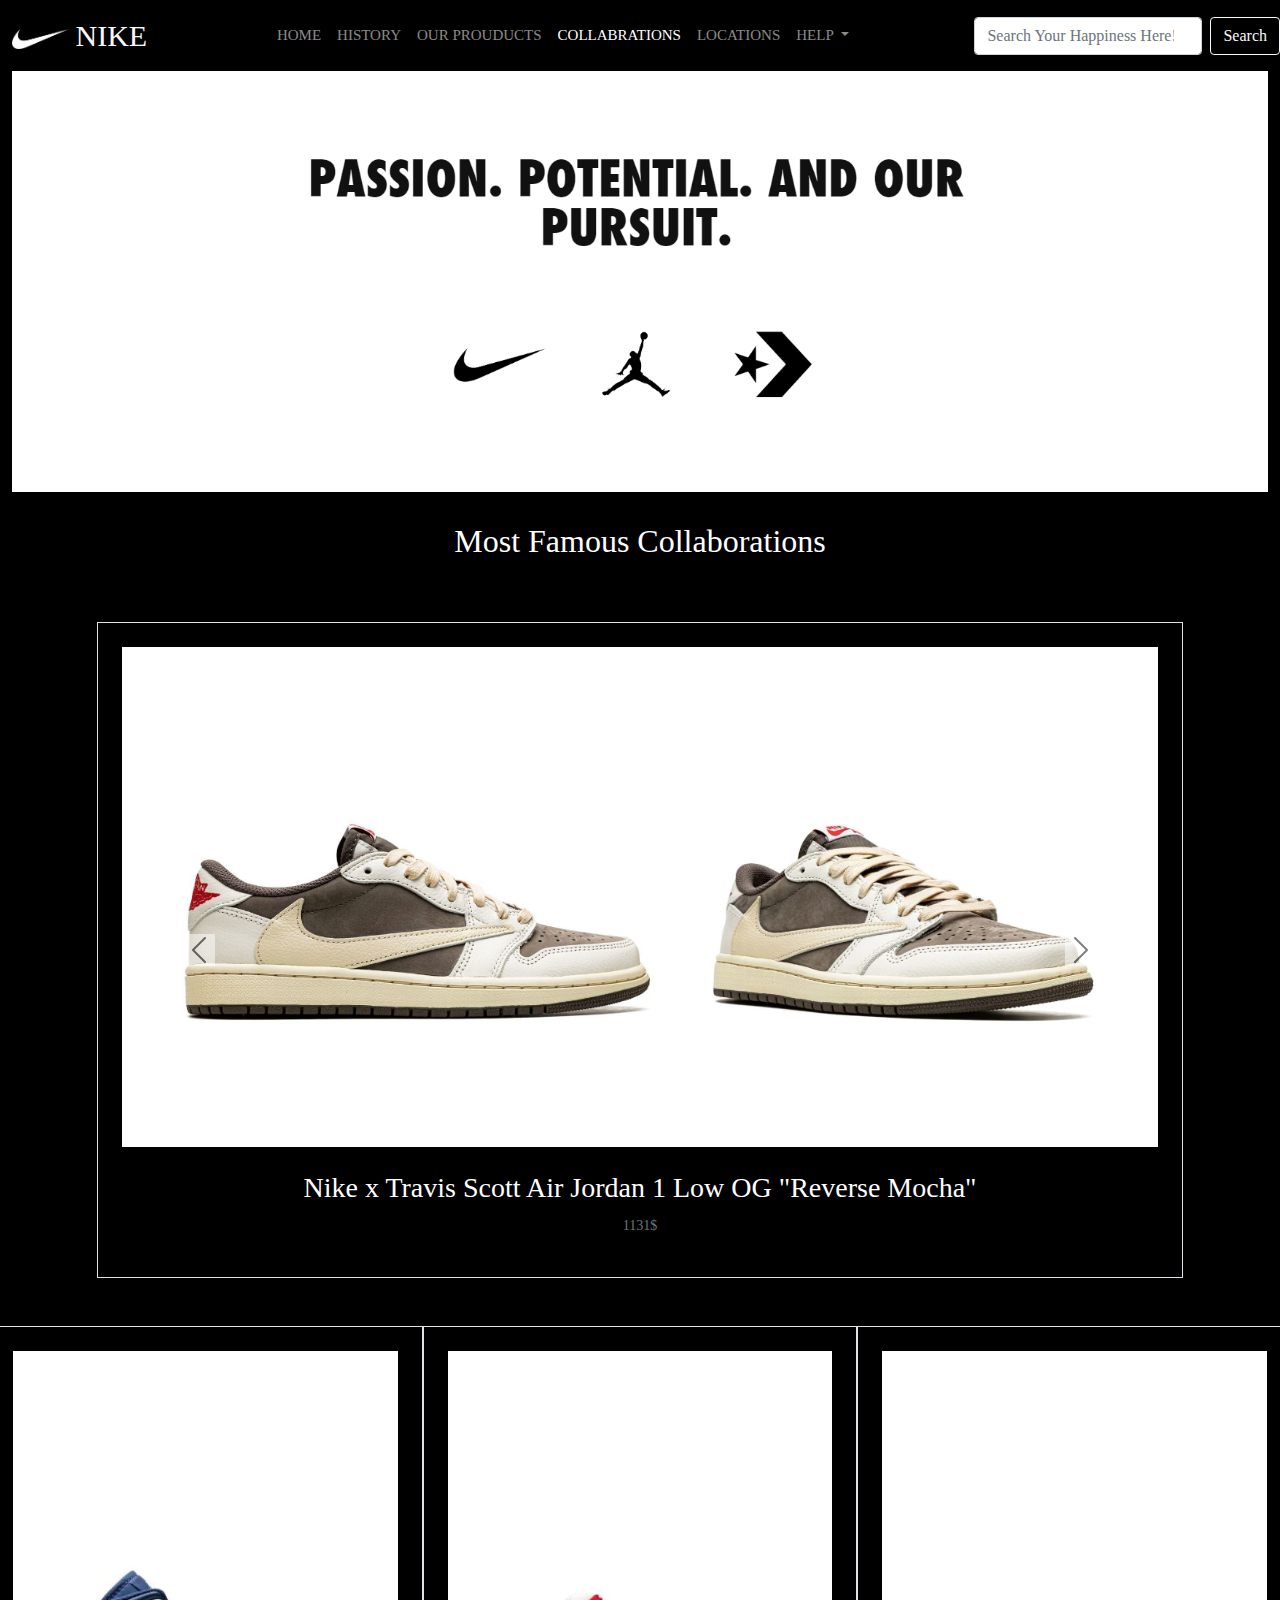
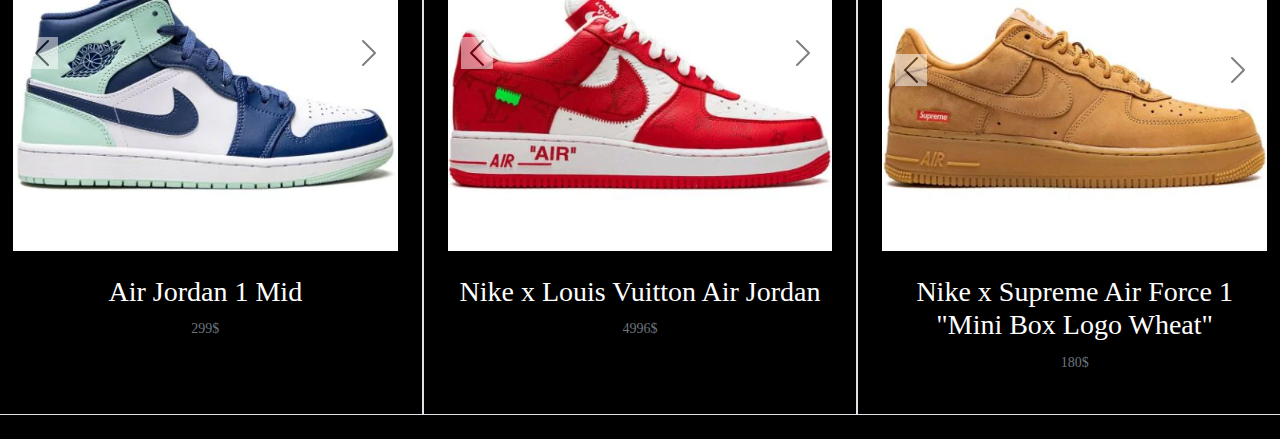
<file: collab.html>
<!doctype html>
<html lang="en">
<head>
  <!-- Required meta tags -->
  <meta charset="utf-8">
  <meta name="viewport" content="width=device-width, initial-scale=1">

  <!-- Bootstrap CSS -->
  <link href="CSS/bootstrap.min.css" rel="stylesheet">
  <link rel="stylesheet" type="text/css" href="CSS/style.css">

  <title>Just Do It</title>
  
</head>
<body>
  <!-- nav bar -->
  <nav class="navbar navbar-expand-lg navbar-dark bg-black">
    <div class="container-fluid">
      <a class="navbar-brand" href="#">
        <img
        id="MDB-logo"
        src="IMG/nike1.png"
        alt="MDB Logo"
        draggable="false"
        height="20"/>
        <span class="text-light">Nike</span></a>
      <button class="navbar-toggler" type="button" data-bs-toggle="collapse" data-bs-target="#navbarSupportedContent" aria-controls="navbarSupportedContent" aria-expanded="false" aria-label="Toggle navigation">
        <span class="navbar-toggler-icon"></span>
      </button>
      <div class="collapse navbar-collapse justify-content-center" id="navbarSupportedContent">
        <ul class="navbar-nav  mb-2 mb-lg-0">
          <li class="nav-item">
            <a class="nav-link " aria-current="page" href="index.html">Home</a>
          </li>
          <li class="nav-item">
            <a class="nav-link" href="history.html">History</a>
          </li>
          <li class="nav-item">
            <a class="nav-link" href="products.html">Our Prouducts</a>
          </li>
          <li class="nav-item">
            <a class="nav-link active" href="collab.html">Collabrations</a>
          </li>
          <li class="nav-item">
            <a class="nav-link" href="locations.html">Locations</a>
          </li>
          <li class="nav-item dropdown">
            <a class="nav-link dropdown-toggle" href="#" id="navbarDropdown" role="button" data-bs-toggle="dropdown" aria-expanded="false">
              Help
            </a>
            <ul class="dropdown-menu" aria-labelledby="navbarDropdown">
              <li><a class="dropdown-item" href="#">Order Status</a></li>
              <li><a class="dropdown-item" href="#">Shipping Delivery</a></li>
              <li><a class="dropdown-item" href="#">Size Chart</a></li>
              <li><a class="dropdown-item" href="#">Terms Of Use</a></li>
              <li><a class="dropdown-item" href="#">Contact Us</a></li>
              <li><a class="dropdown-item" href="#">Feedback Us</a></li>
            </ul>
          </li>
        </ul>
      </div>
    </div>
    <form>
    <div class="collapse navbar-collapse" >
      <ul class="navbar-nav ms-auto mb-2 mb-lg-0">
          <input class="form-control rounded me-2" type="search" placeholder="Search Your Happiness Here!" aria-label="Search" style="min-width: 228px;">
          <button class="btn btn-outline-light" type="submit">Search</button>
      </ul>
    </div>
    </form>
  </nav>
   <!-- nav bar -->
   <!-- image -->
   <div class="container-fluid">
     <img src="IMG/collab.png" class="img-fluid">
   </div>
   <!-- image -->
   <div class="row"style="padding: 30px;" >
   <h2 class="text-center">Most Famous Collaborations</h2>
   </div>
   <!-- slide -->
            <div class="row">
              <div class="col-md-10 mt-4 mb-4 m-auto border p-4">
            <div class="carousel carousel-dark slide" data-bs-ride="carousel">
            <div class="carousel-inner">
              <div class="carousel-item active">
                <img src="IMG/ts1.png" class="d-block w-100 size" alt="...">
                <h3 class="text-center mt-4 ">Nike x Travis Scott Air Jordan 1 Low OG "Reverse Mocha"</h3>
                 <p class="text-center"><small class="text-muted">1131$</small></p>
              </div>
              <div class="carousel-item">
                <img src="IMG/ts3.png" class="d-block w-100 size" alt="...">
                <h3 class="text-center mt-4 ">Nike x Travis Scott SB Dunk low-top</h3>
                 <p class="text-center"><small class="text-muted">1669$</small></p>
              </div>
              <div class="carousel-item">
                <img src="IMG/ts2.png" class="d-block w-100 size" alt="...">
                <h3 class="text-center mt-4 ">Nike x Air Jordan 1 High OG TS SP Travis Scott</h3>
                 <p class="text-center"><small class="text-muted">1628$</small></p>
              </div>
            </div>
            <button class="carousel-control-prev" type="button" data-bs-target="#carouselExampleControls" data-bs-slide="prev">
              <span class="carousel-control-prev-icon" aria-hidden="true"></span>
              <span class="visually-hidden">Previous</span>
            </button>
            <button class="carousel-control-next" type="button" data-bs-target="#carouselExampleControls" data-bs-slide="next">
              <span class="carousel-control-next-icon" aria-hidden="true"></span>
              <span class="visually-hidden">Next</span>
            </button>
          </div>
        </div>
      </div>
          <!-- slide -->
           <div class="row">
              <div class="col-md-4 mt-4 mb-4 m-auto border p-4">
            <div  class="carousel carousel-dark slide" data-bs-ride="carousel">
            <div class="carousel-inner">
              <div class="carousel-item active">
                <img src="IMG/jd1.webp" class="d-block w-100 size" alt="...">
                <h3 class="text-center mt-4 ">Air Jordan 1 Mid</h3>
                <p class="text-center"><small class="text-muted">299$</small></p>
              </div>
              <div class="carousel-item">
                <img src="IMG/jd3.webp" class="d-block w-100 size" alt="...">
                <h3 class="text-center mt-4 ">Air Jordan 3 Retro</h3>
                 <p class="text-center"><small class="text-muted">249$</small></p>
              </div>
              <div class="carousel-item">
                <img src="IMG/jd2.webp" class="d-block w-100 size" alt="...">
                <h3 class="text-center mt-4 ">Air Jordan 1 Retro High OG "Chicago Lost & Found"</h3>
                 <p class="text-center"><small class="text-muted">442$</small></p>
              </div>
            </div>
            <button class="carousel-control-prev" type="button" data-bs-target="#carouselExampleControls" data-bs-slide="prev">
              <span class="carousel-control-prev-icon" aria-hidden="true"></span>
              <span class="visually-hidden">Previous</span>
            </button>
            <button class="carousel-control-next" type="button" data-bs-target="#carouselExampleControls" data-bs-slide="next">
              <span class="carousel-control-next-icon" aria-hidden="true"></span>
              <span class="visually-hidden">Next</span>
            </button>
          </div>
        </div>
        <div class="col-md-4 mt-4 mb-4 m-auto border p-4">
            <div  class="carousel carousel-dark slide" data-bs-ride="carousel">
            <div class="carousel-inner">
              <div class="carousel-item active">
                <img src="IMG/lv1.webp" class="d-block w-100 size" alt="...">
                <h3 class="text-center mt-4 ">Nike x Louis Vuitton Air Jordan</h3>
                 <p class="text-center"><small class="text-muted">4996$</small></p>
              </div>
              <div class="carousel-item">
                <img src="IMG/lv2.webp" class="d-block w-100 size" alt="...">
                <h3 class="text-center mt-4 ">Nike x Louis Vuitton Air Jordan</h3>
                 <p class="text-center"><small class="text-muted">3997$</small></p>
              </div>
              <div class="carousel-item">
                <img src="IMG/lv3.webp" class="d-block w-100 size" alt="...">
                <h3 class="text-center mt-4 ">Nike x Louis Vuitton Air Jordan</h3>
                 <p class="text-center"><small class="text-muted">3499$</small></p>
              </div>
            </div>
            <button class="carousel-control-prev" type="button" data-bs-target="#carouselExampleControls" data-bs-slide="prev">
              <span class="carousel-control-prev-icon" aria-hidden="true"></span>
              <span class="visually-hidden">Previous</span>
            </button>
            <button class="carousel-control-next" type="button" data-bs-target="#carouselExampleControls" data-bs-slide="next">
              <span class="carousel-control-next-icon" aria-hidden="true"></span>
              <span class="visually-hidden">Next</span>
            </button>
          </div>
        </div>
        <div class="col-md-4 mt-4 mb-4 m-auto border p-4">
            <div id="carouselExampleControls" class="carousel carousel-dark slide" data-bs-ride="carousel">
            <div class="carousel-inner">
              <div class="carousel-item active">
                <img src="IMG/s2.webp" class="d-block w-100 size" alt="...">
                <h3 class="text-center mt-4 ">Nike x Supreme Air Force 1 "Mini Box Logo Wheat"</h3>
                 <p class="text-center"><small class="text-muted">180$</small></p>
              </div>
              <div class="carousel-item">
                <img src="IMG/s1.webp" class="d-block w-100 size" alt="...">
                <h3 class="text-center mt-4 ">Nike x Supreme Air Force 1 "Mini Box Logo White"</h3>
                 <p class="text-center"><small class="text-muted">148$</small></p>
              </div>
              <div class="carousel-item">
                <img src="IMG/s3.webp" class="d-block w-100 size" alt="...">
                <h3 class="text-center mt-4 ">Nike x Supreme Air Force 1 "Mini Box Logo Black"</h3>
                 <p class="text-center"><small class="text-muted">140$</small></p>
              </div>
            </div>
            <button class="carousel-control-prev" type="button" data-bs-target="#carouselExampleControls" data-bs-slide="prev">
              <span class="carousel-control-prev-icon" aria-hidden="true"></span>
              <span class="visually-hidden">Previous</span>
            </button>
            <button class="carousel-control-next" type="button" data-bs-target="#carouselExampleControls" data-bs-slide="next">
              <span class="carousel-control-next-icon" aria-hidden="true"></span>
              <span class="visually-hidden">Next</span>
            </button>
          </div>
        </div>
      </div>
      <!-- slide -->
  <!-- Bootstrap JS -->
  <script src="JS/bootstrap.bundle.min.js"></script>   
</body>
</html>
</file>
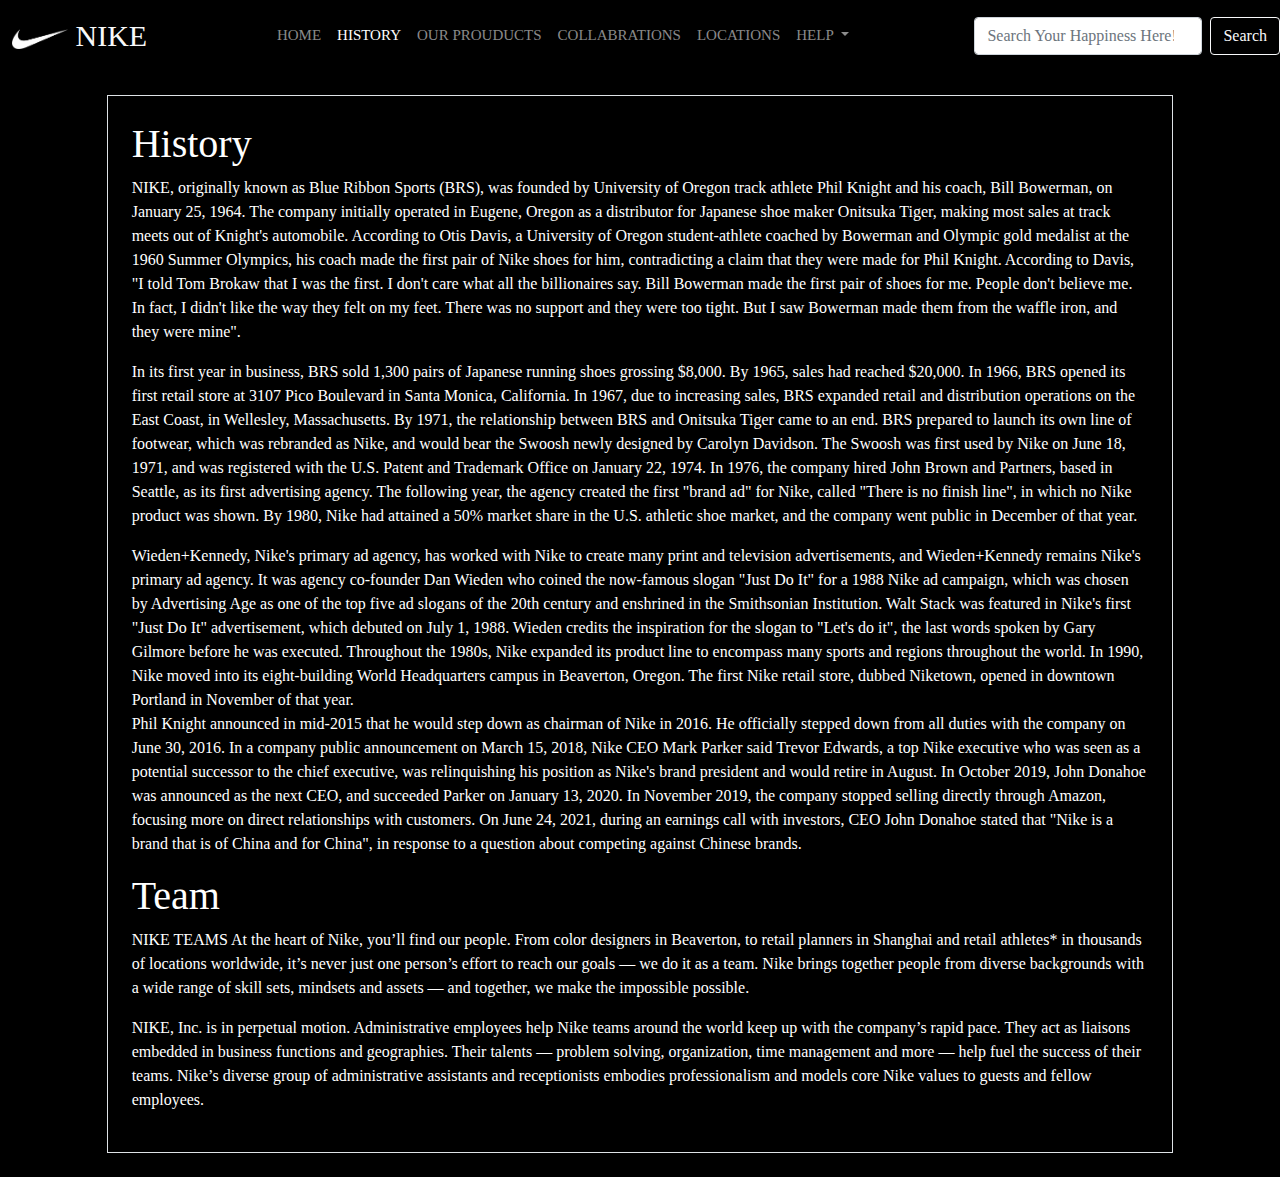
<file: history.html>
<!doctype html>
<html lang="en">
<head>
  <!-- Required meta tags -->
  <meta charset="utf-8">
  <meta name="viewport" content="width=device-width, initial-scale=1">

  <!-- Bootstrap CSS -->
  <link href="CSS/bootstrap.min.css" rel="stylesheet">
  <link rel="stylesheet" type="text/css" href="CSS/style.css">

  <title>Just Do It</title>
  
</head>
<body>
  <!-- nav bar -->
  <nav class="navbar navbar-expand-lg navbar-dark bg-black">
    <div class="container-fluid">
      <a class="navbar-brand" href="#">
        <img
        id="MDB-logo"
        src="IMG/nike1.png"
        alt="MDB Logo"
        draggable="false"
        height="20"/>
        <span class="text-light">Nike</span></a>
      <button class="navbar-toggler" type="button" data-bs-toggle="collapse" data-bs-target="#navbarSupportedContent" aria-controls="navbarSupportedContent" aria-expanded="false" aria-label="Toggle navigation">
        <span class="navbar-toggler-icon"></span>
      </button>
      <div class="collapse navbar-collapse justify-content-center" id="navbarSupportedContent">
        <ul class="navbar-nav  mb-2 mb-lg-0">
          <li class="nav-item">
            <a class="nav-link " aria-current="page" href="index.html">Home</a>
          </li>
          <li class="nav-item">
            <a class="nav-link active" href="history.html">History</a>
          </li>
          <li class="nav-item">
            <a class="nav-link" href="products.html">Our Prouducts</a>
          </li>
          <li class="nav-item">
            <a class="nav-link" href="collab.html">Collabrations</a>
          </li>
          <li class="nav-item">
            <a class="nav-link" href="locations.html">Locations</a>
          </li>
          <li class="nav-item dropdown">
            <a class="nav-link dropdown-toggle" href="#" id="navbarDropdown" role="button" data-bs-toggle="dropdown" aria-expanded="false">
              Help
            </a>
            <ul class="dropdown-menu" aria-labelledby="navbarDropdown">
              <li><a class="dropdown-item" href="#">Order Status</a></li>
              <li><a class="dropdown-item" href="#">Shipping Delivery</a></li>
              <li><a class="dropdown-item" href="#">Size Chart</a></li>
              <li><a class="dropdown-item" href="#">Terms Of Use</a></li>
              <li><a class="dropdown-item" href="#">Contact Us</a></li>
              <li><a class="dropdown-item" href="#">Feedback Us</a></li>
            </ul>
          </li>
        </ul>
      </div>
    </div>
   <form>
    <div class="collapse navbar-collapse" >
      <ul class="navbar-nav ms-auto mb-2 mb-lg-0">
          <input class="form-control rounded me-2" type="search" placeholder="Search Your Happiness Here!" aria-label="Search" style="min-width: 228px;">
          <button class="btn btn-outline-light" type="submit">Search</button>
      </ul>
    </div>
    </form>
  </nav>
   <!-- nav bar -->
  <div class="container-fluid">
            <!-- row -->
            <div class="row">
              <!-- col -->
              <div class="col-md-10 mt-4 mb-4 m-auto border p-4">
                  <h1>History</h1>
                  <p>NIKE, originally known as Blue Ribbon Sports (BRS), was founded by University of Oregon track athlete Phil Knight and his coach, Bill Bowerman, on January 25, 1964. The company initially operated in Eugene, Oregon as a distributor for Japanese shoe maker Onitsuka Tiger, making most sales at track meets out of Knight's automobile.
                  According to Otis Davis, a University of Oregon student-athlete coached by Bowerman and Olympic gold medalist at the 1960 Summer Olympics, his coach made the first pair of Nike shoes for him, contradicting a claim that they were made for Phil Knight. According to Davis, "I told Tom Brokaw that I was the first. I don't care what all the billionaires say. Bill Bowerman made the first pair of shoes for me. People don't believe me. In fact, I didn't like the way they felt on my feet. There was no support and they were too tight. But I saw Bowerman made them from the waffle iron, and they were mine".
                  <p>
                  In its first year in business, BRS sold 1,300 pairs of Japanese running shoes grossing $8,000. By 1965, sales had reached $20,000. In 1966, BRS opened its first retail store at 3107 Pico Boulevard in Santa Monica, California. In 1967, due to increasing sales, BRS expanded retail and distribution operations on the East Coast, in Wellesley, Massachusetts.
                  By 1971, the relationship between BRS and Onitsuka Tiger came to an end. BRS prepared to launch its own line of footwear, which was rebranded as Nike, and would bear the Swoosh newly designed by Carolyn Davidson. The Swoosh was first used by Nike on June 18, 1971, and was registered with the U.S. Patent and Trademark Office on January 22, 1974.
                  In 1976, the company hired John Brown and Partners, based in Seattle, as its first advertising agency. The following year, the agency created the first "brand ad" for Nike, called "There is no finish line", in which no Nike product was shown. By 1980, Nike had attained a 50% market share in the U.S. athletic shoe market, and the company went public in December of that year.
                  </p>
                  Wieden+Kennedy, Nike's primary ad agency, has worked with Nike to create many print and television advertisements, and Wieden+Kennedy remains Nike's primary ad agency. It was agency co-founder Dan Wieden who coined the now-famous slogan "Just Do It" for a 1988 Nike ad campaign, which was chosen by Advertising Age as one of the top five ad slogans of the 20th century and enshrined in the Smithsonian Institution. Walt Stack was featured in Nike's first "Just Do It" advertisement, which debuted on July 1, 1988. Wieden credits the inspiration for the slogan to "Let's do it", the last words spoken by Gary Gilmore before he was executed.
                  Throughout the 1980s, Nike expanded its product line to encompass many sports and regions throughout the world. In 1990, Nike moved into its eight-building World Headquarters campus in Beaverton, Oregon. The first Nike retail store, dubbed Niketown, opened in downtown Portland in November of that year.
                  <br>
                  Phil Knight announced in mid-2015 that he would step down as chairman of Nike in 2016. He officially stepped down from all duties with the company on June 30, 2016.
                  In a company public announcement on March 15, 2018, Nike CEO Mark Parker said Trevor Edwards, a top Nike executive who was seen as a potential successor to the chief executive, was relinquishing his position as Nike's brand president and would retire in August.
                  In October 2019, John Donahoe was announced as the next CEO, and succeeded Parker on January 13, 2020. In November 2019, the company stopped selling directly through Amazon, focusing more on direct relationships with customers.
                  On June 24, 2021, during an earnings call with investors, CEO John Donahoe stated that "Nike is a brand that is of China and for China", in response to a question about competing against Chinese brands. </p>
                  <h1>Team</h1>
                  <p>NIKE TEAMS
                  At the heart of Nike, you’ll find our people. From color designers in Beaverton, to retail planners in Shanghai and retail athletes* in thousands of locations worldwide, it’s never just one person’s effort to reach our goals — we do it as a team. Nike brings together people from diverse backgrounds with a wide range of skill sets, mindsets and assets — and together, we make the impossible possible.
                  </p>
                  <p>NIKE, Inc. is in perpetual motion. Administrative employees help Nike teams around the world keep up with the company’s rapid pace. They act as liaisons embedded in business functions and geographies. Their talents — problem solving, organization, time management and more — help fuel the success of their teams. Nike’s diverse group of administrative assistants and receptionists embodies professionalism and models core Nike values to guests and fellow employees.</p>
              </div>
              <!-- col -->
            </div>
            <!-- row -->
          </div>
          <!-- aboutus -->
  <!-- Bootstrap JS -->
  <script src="JS/bootstrap.bundle.min.js"></script>
</body>
</html>
</file>
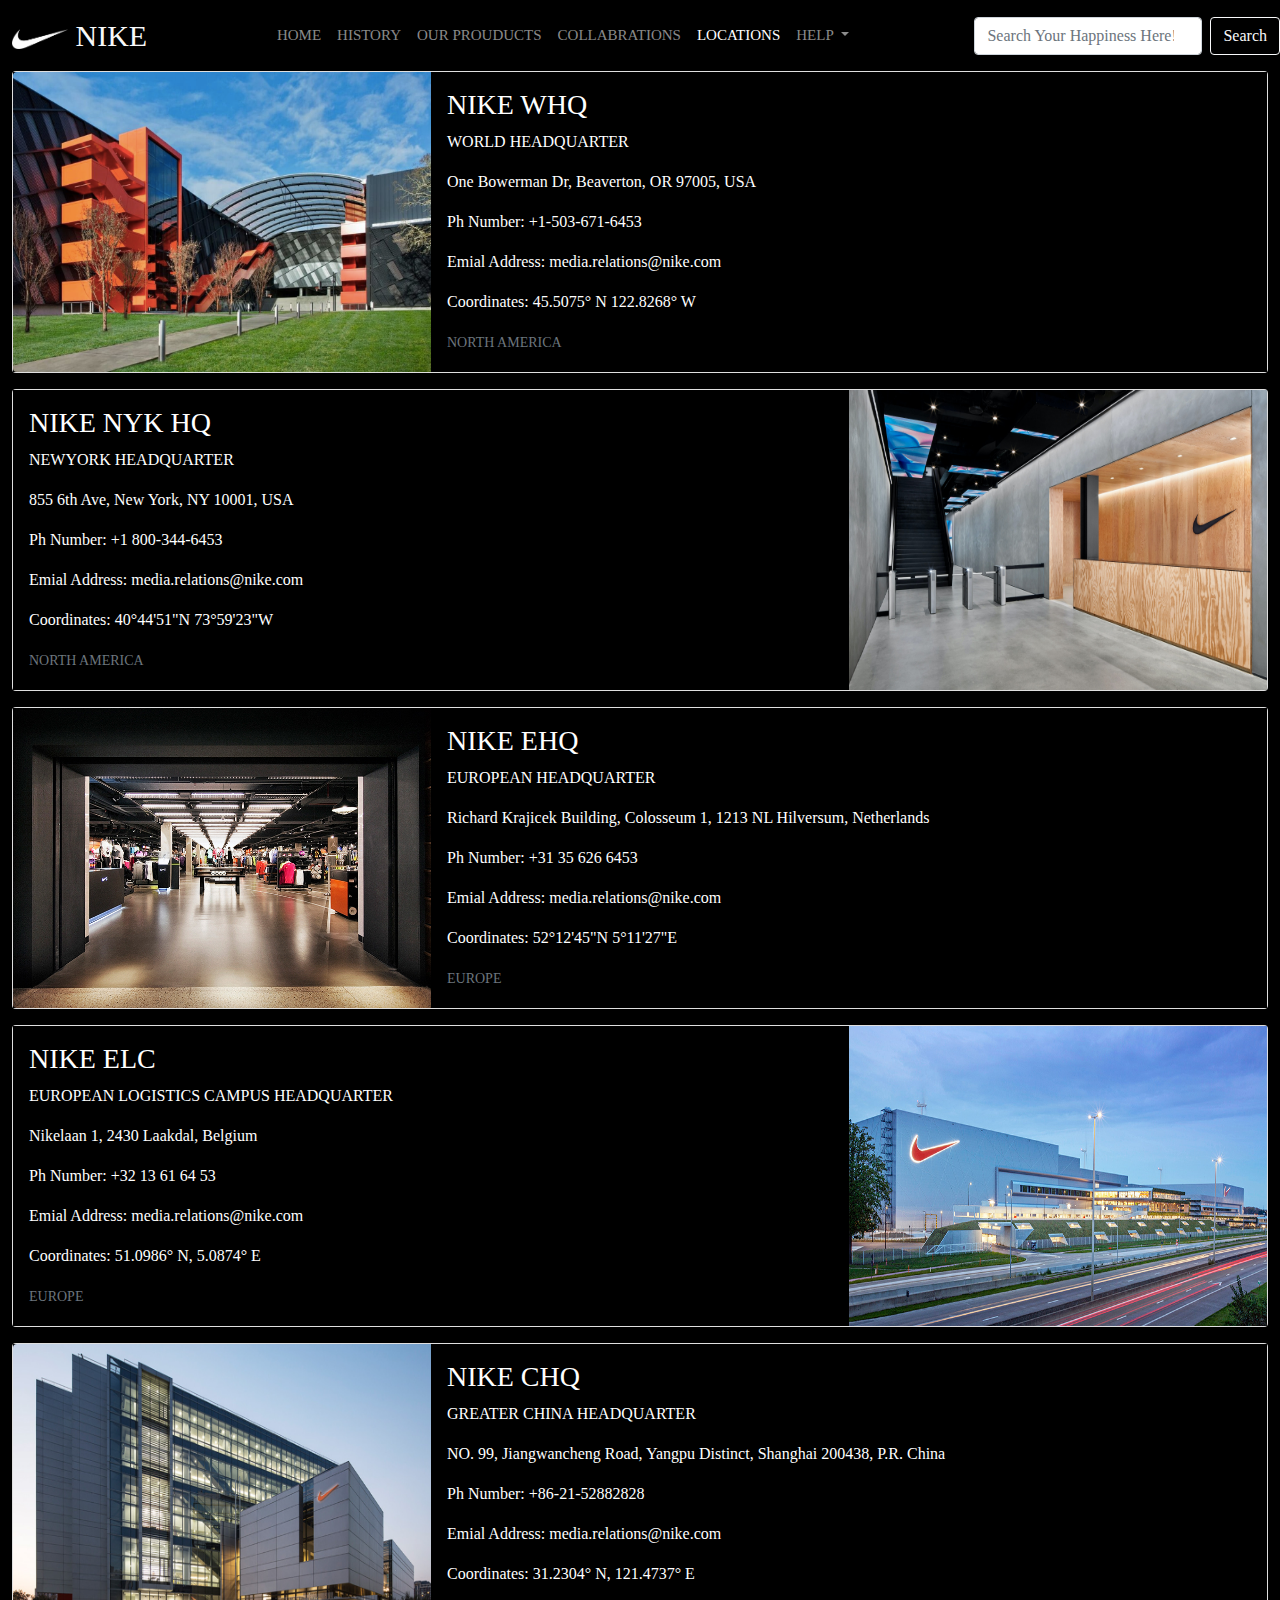
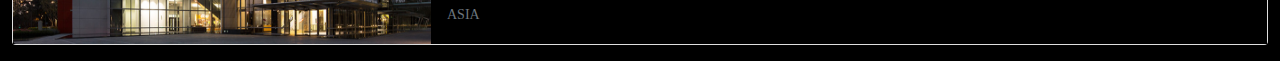
<file: locations.html>
<!doctype html>
<html lang="en">
<head>
  <!-- Required meta tags -->
  <meta charset="utf-8">
  <meta name="viewport" content="width=device-width, initial-scale=1">

  <!-- Bootstrap CSS -->
  <link href="CSS/bootstrap.min.css" rel="stylesheet">
  <link rel="stylesheet" type="text/css" href="CSS/style.css">

  <title>Just Do It</title>
  
</head>
<body>
  <!-- nav bar -->
  <nav class="navbar navbar-expand-lg navbar-dark bg-black">
    <div class="container-fluid">
      <a class="navbar-brand" href="#">
        <img
        id="MDB-logo"
        src="IMG/nike1.png"
        alt="MDB Logo"
        draggable="false"
        height="20"/>
        <span class="text-light">Nike</span></a>
      <button class="navbar-toggler" type="button" data-bs-toggle="collapse" data-bs-target="#navbarSupportedContent" aria-controls="navbarSupportedContent" aria-expanded="false" aria-label="Toggle navigation">
        <span class="navbar-toggler-icon"></span>
      </button>
      <div class="collapse navbar-collapse justify-content-center" id="navbarSupportedContent">
        <ul class="navbar-nav mb-2 mb-lg-0">
          <li class="nav-item">
            <a class="nav-link" aria-current="page" href="index.html">Home</a>
          </li>
          <li class="nav-item">
            <a class="nav-link" href="history.html">History</a>
          </li>
          <li class="nav-item">
            <a class="nav-link" href="products.html">Our Prouducts</a>
          </li>
          <li class="nav-item">
            <a class="nav-link" href="collab.html">Collabrations</a>
          </li>
          <li class="nav-item">
            <a class="nav-link active" href="locations.html">Locations</a>
          </li>
          <li class="nav-item dropdown">
            <a class="nav-link dropdown-toggle" href="#" id="navbarDropdown" role="button" data-bs-toggle="dropdown" aria-expanded="false">
              Help
            </a>
            <ul class="dropdown-menu" aria-labelledby="navbarDropdown">
              <li><a class="dropdown-item" href="#">Order Status</a></li>
              <li><a class="dropdown-item" href="#">Shipping Delivery</a></li>
              <li><a class="dropdown-item" href="#">Size Chart</a></li>
              <li><a class="dropdown-item" href="#">Terms Of Use</a></li>
              <li><a class="dropdown-item" href="#">Contact Us</a></li>
              <li><a class="dropdown-item" href="#">Feedback Us</a></li>
            </ul>
          </li>
        </ul>
      </div>
    </div>
    <form>
    <div class="collapse navbar-collapse" >
      <ul class="navbar-nav ms-auto mb-2 mb-lg-0">
          <input class="form-control rounded me-2" type="search" placeholder="Search Your Happiness Here!" aria-label="Search" style="min-width: 228px;">
          <button class="btn btn-outline-light" type="submit">Search</button>
      </ul>
    </div>
    </form>
  </nav>
   <!-- nav bar -->
   <!-- card -->
   <div class="container-fluid">
    <!-- row -->
     <div class="row-mt-4">
      <!-- col -->
        <div class="card mb-3">
          <div class="row g-0">
            <div class="col-md-4">
              <img src="IMG/Head.jpg" class="img-fluid rounded-start" alt="..." style="height: 300px;">
            </div>
            <div class="col-md-8">
              <div class="card-body">
                <h3 class="card-title">NIKE WHQ</h3>
                <p class="card-text">WORLD HEADQUARTER</p>
                <p class="card-text">One Bowerman Dr, Beaverton, OR 97005, USA</p>
                <p class="card-text">Ph Number: +1-503-671-6453</p>
                <p class="card-text">Emial Address: media.relations@nike.com</p>
                <p class="card-text">Coordinates: 45.5075° N  122.8268° W</p>
                <p class="card-text"><small class="text-muted">NORTH AMERICA</small></p>
              </div>
            </div>
          </div>
        </div>
       <!-- col -->
     </div>
     <!-- row -->
    <!-- row -->
     <div class="row-mt-4">
      <!-- col -->
        <div class="card mb-3">
          <div class="row g-0">
            <div class="col-md-8">
              <div class="card-body">
                <h3 class="card-title">NIKE NYK HQ</h3>
                <p class="card-text">NEWYORK HEADQUARTER</p>
                <p class="card-text">855 6th Ave, New York, NY 10001, USA</p>
                <p class="card-text">Ph Number: +1 800-344-6453</p>
                <p class="card-text">Emial Address: media.relations@nike.com</p>
                <p class="card-text">Coordinates: 40°44'51"N   73°59'23"W</p>
                <p class="card-text"><small class="text-muted">NORTH AMERICA</small></p>
              </div>
            </div>
            <div class="col-md-4">
              <img src="IMG/NY.jpg" class="img-fluid" alt="..." style="height: 300px;">
            </div>
          </div>
        </div>
       <!-- col -->
     </div>
     <!-- row -->
       <!-- row -->
     <div class="row-mt-4">
      <!-- col -->
        <div class="card mb-3">
          <div class="row g-0">
            <div class="col-md-4">
              <img src="IMG/ehq.jpg" class="img-fluid rounded-start" alt="..." style="height: 300px;">
            </div>
            <div class="col-md-8">
              <div class="card-body">
                <h3 class="card-title">NIKE EHQ</h3>
                <p class="card-text">EUROPEAN HEADQUARTER</p>
                <p class="card-text">Richard Krajicek Building, Colosseum 1, 1213 NL Hilversum, Netherlands</p>
                <p class="card-text">Ph Number: +31 35 626 6453</p>
                <p class="card-text">Emial Address: media.relations@nike.com</p>
                <p class="card-text">Coordinates: 52°12'45"N   5°11'27"E</p>
                <p class="card-text"><small class="text-muted">EUROPE</small></p>
              </div>
            </div>
          </div>
        </div>
       <!-- col -->
     </div>
     <!-- row -->
     <!-- row -->
     <div class="row-mt-4">
      <!-- col -->
        <div class="card mb-3">
          <div class="row g-0">
            <div class="col-md-8">
              <div class="card-body">
                <h3 class="card-title">NIKE ELC</h3>
                <p class="card-text">EUROPEAN LOGISTICS CAMPUS HEADQUARTER</p>
                <p class="card-text">Nikelaan 1, 2430 Laakdal, Belgium</p>
                <p class="card-text">Ph Number: +32 13 61 64 53</p>
                <p class="card-text">Emial Address: media.relations@nike.com</p>
                <p class="card-text">Coordinates: 51.0986° N, 5.0874° E</p>
                <p class="card-text"><small class="text-muted">EUROPE</small></p>
              </div>
            </div>
            <div class="col-md-4">
              <img src="IMG/elc.jpg" class="img-fluid " alt="..." style="height: 300px;">
            </div>
          </div>
        </div>
       <!-- col -->
     </div>
     <!-- row -->
   <!-- row -->
     <div class="row-mt-4">
      <!-- col -->
        <div class="card mb-3">
          <div class="row g-0">
            <div class="col-md-4">
              <img src="IMG/china.jpg" class="img-fluid rounded-start" alt="..." style="height: 300px;">
            </div>
            <div class="col-md-8">
              <div class="card-body">
                <h3 class="card-title">NIKE CHQ</h3>
                <p class="card-text">GREATER CHINA HEADQUARTER</p>
                <p class="card-text">NO. 99, Jiangwancheng Road, Yangpu Distinct, Shanghai 200438, P.R. China</p>
                <p class="card-text">Ph Number: +86-21-52882828</p>
                <p class="card-text">Emial Address: media.relations@nike.com</p>
                <p class="card-text">Coordinates: 31.2304° N, 121.4737° E</p>
                <p class="card-text"><small class="text-muted">ASIA</small></p>
              </div>
            </div>
          </div>
        </div>
       <!-- col -->
     </div>
     <!-- row -->
   </div>
   <!-- card -->
  

  
  <!-- Bootstrap JS -->
  <script src="JS/bootstrap.bundle.min.js"></script>
</body>
</html>
</file>
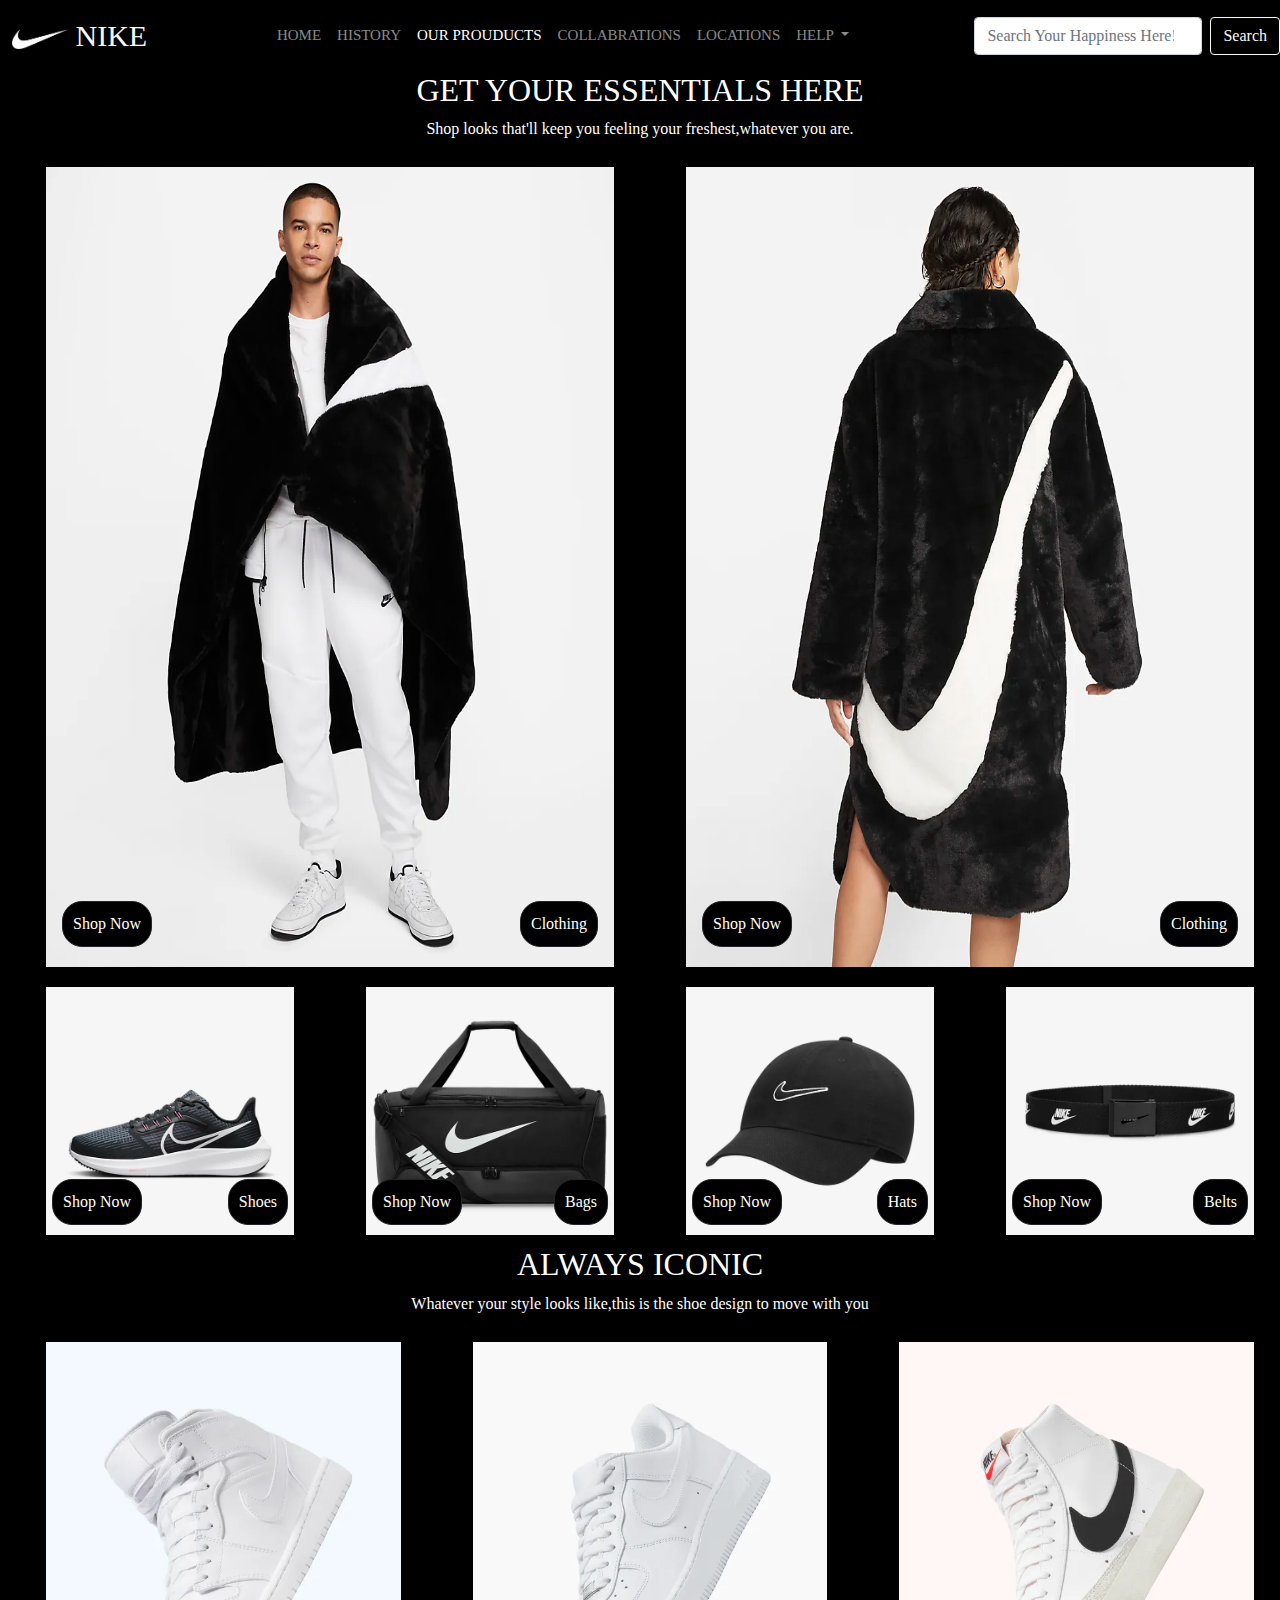
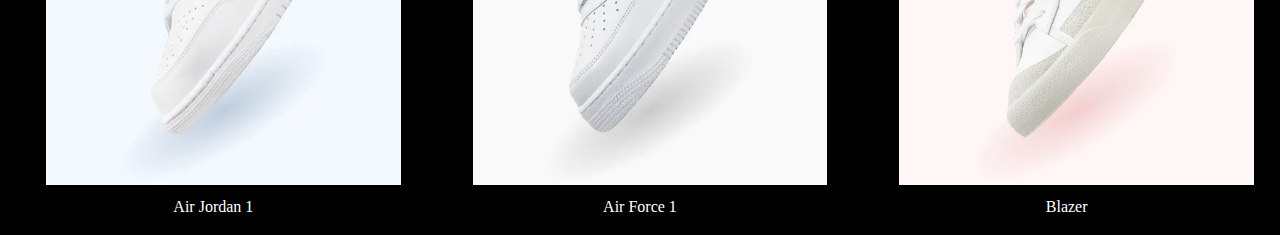
<file: products.html>
<!doctype html>
<html lang="en">
<head>
  <!-- Required meta tags -->
  <meta charset="utf-8">
  <meta name="viewport" content="width=device-width, initial-scale=1">

  <!-- Bootstrap CSS -->
  <link href="CSS/bootstrap.min.css" rel="stylesheet">
  <link rel="stylesheet" type="text/css" href="CSS/style.css">

  <title>Just Do It</title>
  
</head>
<body>
  <!-- nav bar -->
  <nav class="navbar navbar-expand-lg navbar-dark bg-black">
    <div class="container-fluid">
      <a class="navbar-brand" href="#">
        <img
        id="MDB-logo"
        src="IMG/nike1.png"
        alt="MDB Logo"
        draggable="false"
        height="20"/>
        <span class="text-light">Nike</span></a>
      <button class="navbar-toggler" type="button" data-bs-toggle="collapse" data-bs-target="#navbarSupportedContent" aria-controls="navbarSupportedContent" aria-expanded="false" aria-label="Toggle navigation">
        <span class="navbar-toggler-icon"></span>
      </button>
      <div class="collapse navbar-collapse justify-content-center" id="navbarSupportedContent">
        <ul class="navbar-nav  mb-2 mb-lg-0">
          <li class="nav-item">
            <a class="nav-link " aria-current="page" href="index.html">Home</a>
          </li>
          <li class="nav-item">
            <a class="nav-link" href="history.html">History</a>
          </li>
          <li class="nav-item">
            <a class="nav-link active" href="products.html">Our Prouducts</a>
          </li>
          <li class="nav-item">
            <a class="nav-link" href="collab.html">Collabrations</a>
          </li>
          <li class="nav-item">
            <a class="nav-link" href="locations.html">Locations</a>
          </li>
          <li class="nav-item dropdown">
            <a class="nav-link dropdown-toggle" href="#" id="navbarDropdown" role="button" data-bs-toggle="dropdown" aria-expanded="false">
              Help
            </a>
            <ul class="dropdown-menu" aria-labelledby="navbarDropdown">
              <li><a class="dropdown-item" href="#">Order Status</a></li>
              <li><a class="dropdown-item" href="#">Shipping Delivery</a></li>
              <li><a class="dropdown-item" href="#">Size Chart</a></li>
              <li><a class="dropdown-item" href="#">Terms Of Use</a></li>
              <li><a class="dropdown-item" href="#">Contact Us</a></li>
              <li><a class="dropdown-item" href="#">Feedback Us</a></li>
            </ul>
          </li>
        </ul>
      </div>
    </div>
    <form>
    <div class="collapse navbar-collapse" >
      <ul class="navbar-nav ms-auto mb-2 mb-lg-0">
          <input class="form-control rounded me-2" type="search" placeholder="Search Your Happiness Here!" aria-label="Search" style="min-width: 228px;">
          <button class="btn btn-outline-light" type="submit">Search</button>
      </ul>
    </div>
    </form>
  </nav>
   <!-- nav bar -->
   <div class="row">
      <h2 class="text-center">GET YOUR ESSENTIALS HERE</h2>
      <p class="text-center">Shop looks that'll keep you feeling your freshest,whatever you are.</p>
   </div>
  <!-- photo booth -->
  <div class="container-fluid">
  <!-- row -->
  <div class="row">
    <!-- col -->
    <div class="col-md-6">
      <div class="container-fluid">
        <img src="IMG/men.webp" alt="" style="width:100%;margin: 10px;height: 800px;">
        <button type="submit" id="bottom-right" class="btn btn-dark btn-rounded">Clothing</button>
        <button type="submit" id="bottom-left" class="btn btn-dark btn-rounded">Shop Now</button>
      </div>
    </div>
    <!-- col -->
    <!-- col -->
    <div class="col-md-6">
      <div class="container-fluid">
        <img src="IMG/women.webp" alt="" style="width:100%;margin: 10px;height: 800px;">
         <button type="submit" id="bottom-right" class="btn btn-dark btn-rounded">Clothing</button>
        <button type="submit" id="bottom-left" class="btn btn-dark btn-rounded">Shop Now</button>
      </div>
    </div>
    <!-- col -->
  </div>
  <!-- row -->
  </div>
  <div class="container-fluid">
    <!-- row -->
    <div class="row" id="row1">
      <!-- col -->
      <div class="col-md-3">
        <div class="container-fluid">
        <img src="IMG/shoe1.webp" alt="" style="width:100%;margin: 10px;">
         <button type="submit" id="bottom-right" class="btn btn-dark btn-rounded">Shoes</button>
        <button type="submit" id="bottom-left" class="btn btn-dark btn-rounded">Shop Now</button>
      </div>
    </div>
     <!-- col -->
      <!-- col -->
      <div class="col-md-3">
        <div class="container-fluid">
        <img src="IMG/bag.webp" alt="" style="width:100%;margin: 10px;">
        <button type="submit" id="bottom-right" class="btn btn-dark btn-rounded">Bags</button>
        <button type="submit" id="bottom-left" class="btn btn-dark btn-rounded">Shop Now</button>
      </div>
    </div>
     <!-- col -->
      <!-- col -->
      <div class="col-md-3">
        <div class="container-fluid">
        <img src="IMG/hat.webp" alt="" style="width:100%;margin: 10px;">
         <button type="submit" id="bottom-right" class="btn btn-dark btn-rounded">Hats</button>
        <button type="submit" id="bottom-left" class="btn btn-dark btn-rounded">Shop Now</button>
      </div>
    </div>
     <!-- col -->
      <!-- col -->
      <div class="col-md-3">
        <div class="container-fluid">
        <img src="IMG/belt.webp" alt="" style="width:100%;margin: 10px;">
        <button type="submit" id="bottom-right" class="btn btn-dark btn-rounded">Belts</button>
        <button type="submit" id="bottom-left" class="btn btn-dark btn-rounded">Shop Now</button>
      </div>
    </div>
     <!-- col -->
  </div>
  <!-- row -->
</div>
 <div class="row">
      <h2 class="text-center">ALWAYS ICONIC</h2>
       <p class="text-center">Whatever your style looks like,this is the shoe design to move with you</p>
   </div>
<div class="container-fluid">
  <!-- row -->
  <div class="row">
    <!-- col -->
    <div class="col-md-4">
       <div class="container-fluid">
        <img src="IMG/jordan.webp" alt="" style="width:100%;margin: 10px;">
        <p class="text-center">Air Jordan 1</p>
    </div>
    </div>
    <!-- col -->
    <!-- col -->
    <div class="col-md-4">
       <div class="container-fluid">
        <img src="IMG/force.webp" alt="" style="width:100%;margin: 10px;">
        <p class="text-center">Air Force 1</p>
    </div>
    </div>
    <!-- col -->
    <!-- col -->
    <div class="col-md-4">
       <div class="container-fluid">
        <img src="IMG/blazer.webp" alt="" style="width:100%;margin: 10px;">
        <p class="text-center">Blazer</p>
    </div>
    </div>
    <!-- col -->
  </div>
  <!-- row -->
</div>
  <!-- photo booth -->
  <!-- Bootstrap JS -->
  <script src="JS/bootstrap.bundle.min.js"></script>   
</body>
</html>
</file>
<file: CSS/style.css>
*{
	font-family: fantasy;
	background-color: black;
	color: white;
}

.text-white{
	font-family: fantasy;
	font-weight: bold;
}
.navbar .navbar-brand{
	font-size: 30px;
	font-weight: 800px;
	text-transform: uppercase;
}
.navbar .nav-link{
	text-transform: uppercase;
}
.navbar .nav-item{
	font-size: 15px;
}
.navbar .nav-link:hover{
	background-color: light;
}
.dropdown-item{
	color: white;
}
.text{
	text-align: right;
}
.carousel-inner img{
	height: 500px;
}
#gallery img{
	height: 200px;
}
.container-fluid{
	position: relative;
}
#bottom-right{
	position: absolute;
	bottom: 30px;
	right: 30px;
	text-decoration: none;
    color: white;
    background: black;
    padding: 10px;
    border-radius: 20px;
}
#bottom-left{
	position: absolute;
	bottom: 30px;
	left: 50px;
	text-decoration: none;
    color: white;
    background: black;
    padding: 10px;
    border-radius: 20px;
}
#row1 #bottom-left{
	position: absolute;
	bottom: 20px;
	left: 40px;
	text-decoration: none;
    color: white;
    background: black;
    padding: 10px;
    border-radius: 20px;
}
#row1 #bottom-right{
	position: absolute;
	bottom: 20px;
	right:20px;
	text-decoration: none;
    color: white;
    background: black;
    padding: 10px;
    border-radius: 20px;
}
.row:hover{
	background-color: black;
}
.carousel-control-prev-icon .carousel-control-next-icon{
	background-color:white;
}
</file>
